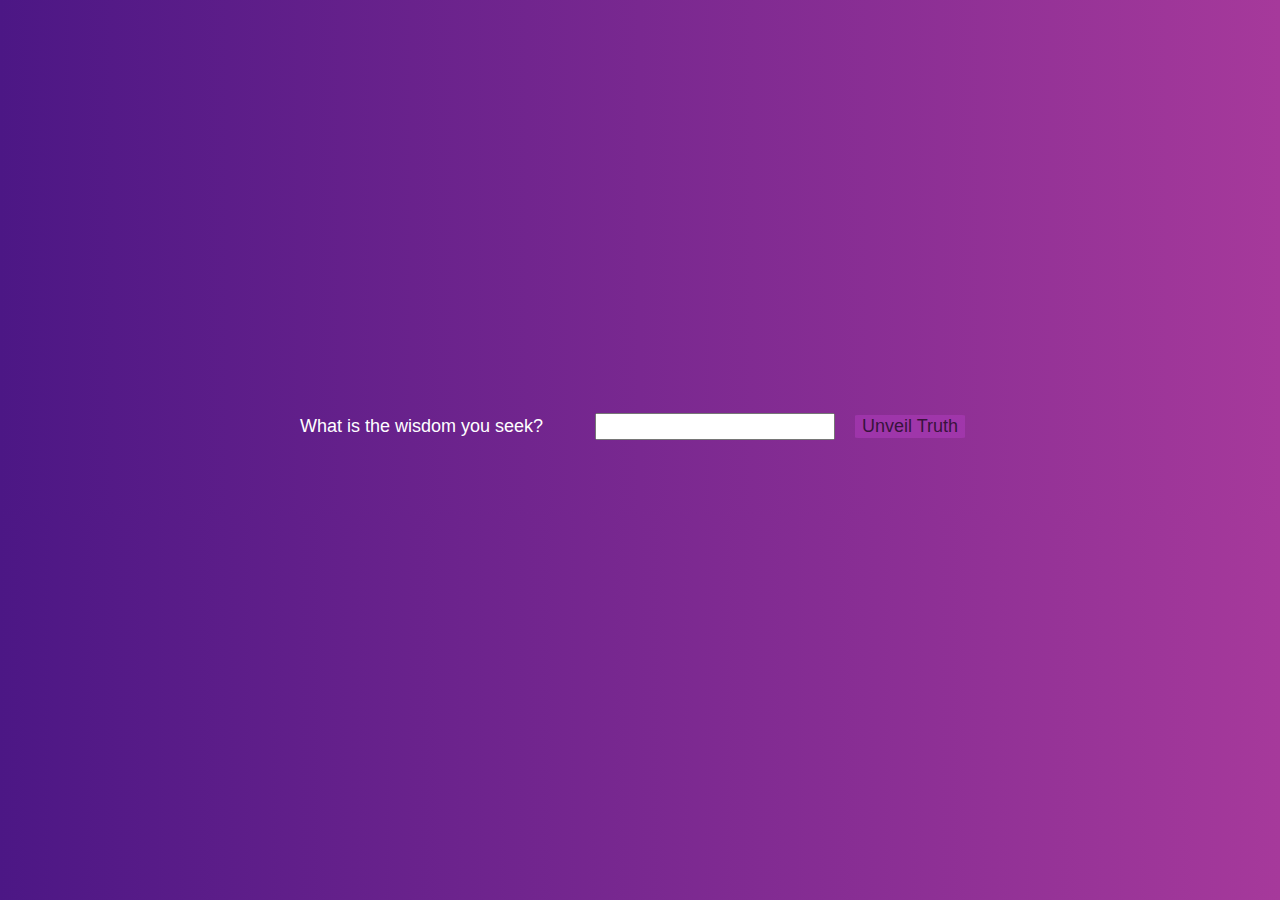
<file: Margit/DesicionMakingApp/index.html>
<!DOCTYPE html>
<html lang="en">
  <head>
    <meta charset="UTF-8" />
    <meta name="viewport" content="width=device-width, initial-scale=1.0" />
    <title>The Crystal Ball</title>
    <link rel="stylesheet" href="style.css" />
  </head>
  <body>
    <!--    <div class="div1">
      <label for="userName">What is your name?</label>
      <input type="text" id="userName" name="userName" />
      <button onclick="getUserName()">Proceed</button>
    </div>
    <p id="greeting"></p> -->
    <div class="div2">
      <label for="question">What is the wisdom you seek?</label>
      <input type="text" id="question" name="question" />
      <button onclick="getAnswer()">Unveil Truth</button>
    </div>
    <p id="wisdom"></p>
    <script src="main.js"></script>
  </body>
</html>
</file>
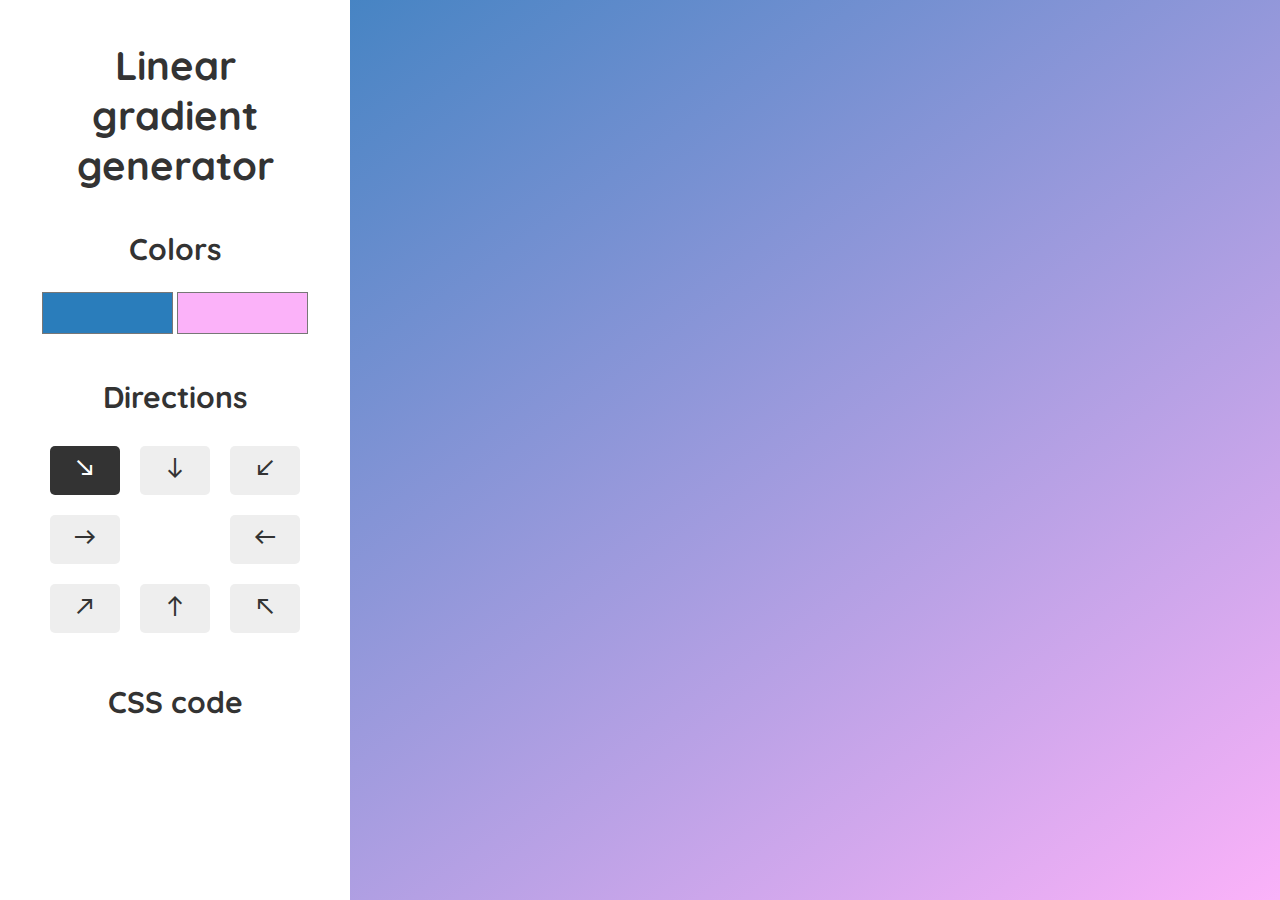
<file: Margit/LinearGradient/index.html>
<!DOCTYPE html>
<html lang="en">
  <head>
    <meta charset="UTF-8" />
    <meta name="viewport" content="width=device-width, initial-scale=1.0" />
    <title>Linear Gradient Generator</title>
    <link
      href="https://fonts.googleapis.com/css2?family=Material+Symbols+Outlined"
      rel="stylesheet"
    />
    <link rel="preconnect" href="https://fonts.googleapis.com" />
    <link rel="preconnect" href="https://fonts.gstatic.com" crossorigin />
    <link
      href="https://fonts.googleapis.com/css2?family=Quicksand&display=swap"
      rel="stylesheet"
    />
    <link rel="stylesheet" href="style.css" />
  </head>
  <body>
    <div class="container">
      <form>
        <h1>Linear gradient generator</h1>
        <h2>Colors</h2>
        <div class="colorPicker">
          <input type="color" name="color1" value="#2a7dbb" id="color1" />
          <input type="color" name="color2" value="#fbb2f9" id="color2" />
        </div>
        <h2>Directions</h2>
        <div class="directionPicker">
          <div class="direction">
            <input
              checked
              type="radio"
              name="direction"
              value="to bottom right"
              id="to_bottom_right"
            />
            <label for="to_bottom_right" id="to_bottom_right">
              <span class="material-symbols-outlined"> south_east </span>
            </label>
          </div>
          <div class="direction">
            <input
              type="radio"
              name="direction"
              value="to bottom"
              id="to_bottom"
            />
            <label for="to_bottom" id="to_bottom">
              <span class="material-symbols-outlined"> south </span>
            </label>
          </div>
          <div class="direction">
            <input
              type="radio"
              name="direction"
              value="to bottom left"
              id="to_bottom_left"
            />
            <label for="to_bottom_left" id="to_bottom_left">
              <span class="material-symbols-outlined"> south_west </span>
            </label>
          </div>
          <div class="direction">
            <input
              type="radio"
              name="direction"
              value="to right"
              id="to_right"
            />
            <label for="to_right" id="to_right">
              <span class="material-symbols-outlined"> east </span>
            </label>
          </div>
          <div class="direction"></div>
          <div class="direction">
            <input type="radio" name="direction" value="to left" id="to_left" />
            <label for="to_left" id="to_left">
              <span class="material-symbols-outlined"> west </span>
            </label>
          </div>
          <div class="direction">
            <input
              type="radio"
              name="direction"
              value="to top right"
              id="to_top_right"
            />
            <label for="to_top_right" id="to_top_right">
              <span class="material-symbols-outlined"> north_east </span>
            </label>
          </div>
          <div class="direction">
            <input type="radio" name="direction" value="to top" id="to_top" />
            <label for="to_top" id="to_top">
              <span class="material-symbols-outlined"> north </span>
            </label>
          </div>
          <div class="direction">
            <input
              type="radio"
              name="direction"
              value="to top left"
              id="to_top_left"
            />
            <label for="to_top_left" id="to_top_left">
              <span class="material-symbols-outlined"> north_west </span>
            </label>
          </div>
        </div>
        <div class="cssCode">
          <h2>CSS code</h2>
          <p class="code"></p>
        </div>
      </form>
    </div>
    <script src="main.js"></script>
  </body>
</html>
</file>
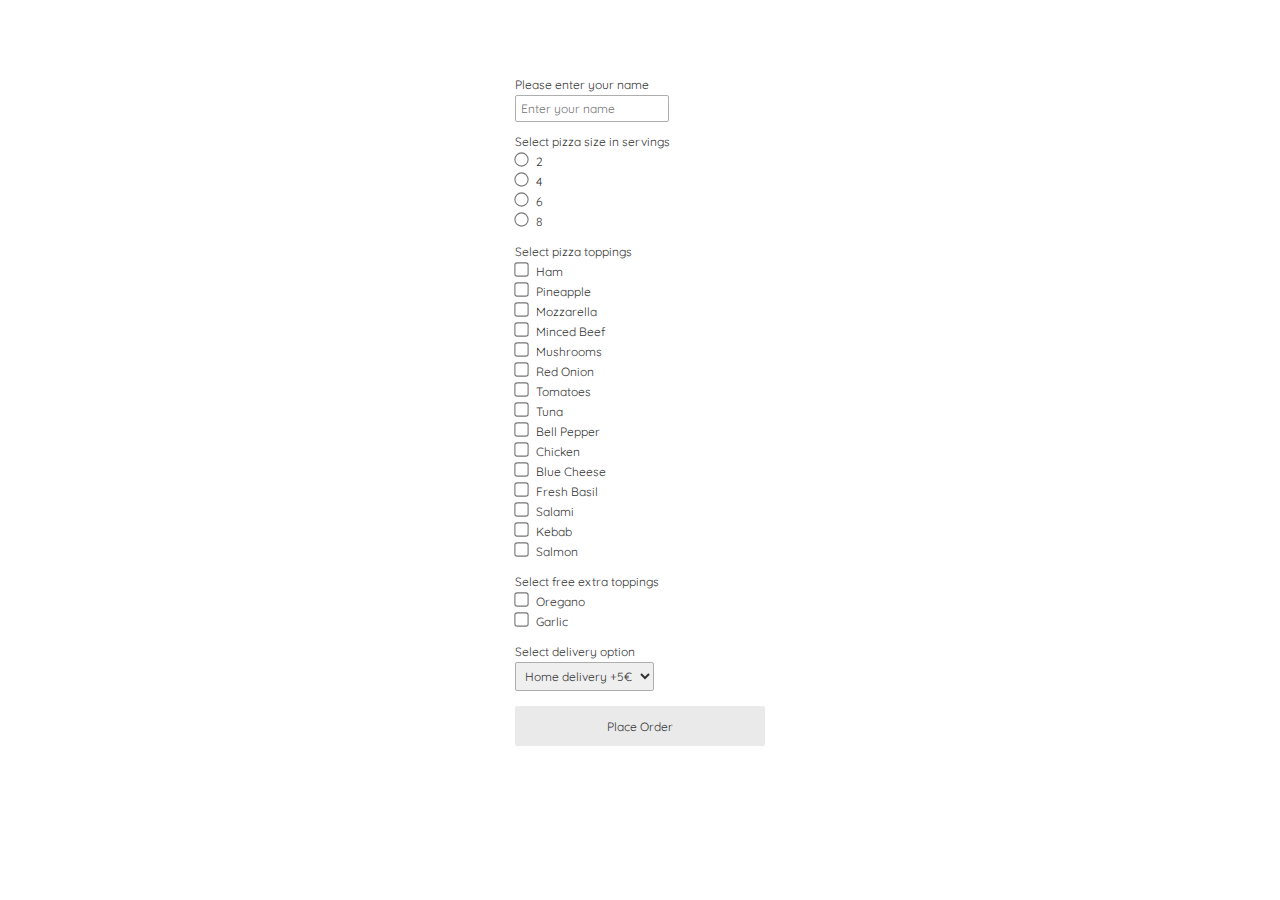
<file: Margit/PizzaOrderApp/index.html>
<!DOCTYPE html>
<html lang="en">
  <head>
    <meta charset="UTF-8" />
    <meta name="viewport" content="width=device-width, initial-scale=1.0" />
    <link rel="preconnect" href="https://fonts.googleapis.com" />
    <link rel="preconnect" href="https://fonts.gstatic.com" crossorigin />
    <link
      href="https://fonts.googleapis.com/css2?family=Quicksand&display=swap"
      rel="stylesheet"
    />
    <link rel="stylesheet" href="style.css" />
    <title>Pizza Magic</title>
  </head>
  <body>
    <div class="bg-container">
      <div class="wrapper">
        <div id="container">
          <div id="orderName">
            <form>
              <p class="inputTitle">Please enter your name</p>
              <input
                type="text"
                name="customerName"
                id="customerName"
                placeholder="Enter your name"
              />
            </form>
          </div>
          <div id="orderSize">
            <form onchange="getTotalSum()">
              <p class="inputTitle">Select pizza size in servings</p>
              <input type="radio" name="pizzaSize" id="servings2" value="2" />
              <label for="servings2">2</label>
              <br />
              <input type="radio" name="pizzaSize" id="servings4" value="4" />
              <label for="servings4">4</label>
              <br />
              <input type="radio" name="pizzaSize" id="servings6" value="6" />
              <label for="servings6">6</label>
              <br />
              <input type="radio" name="pizzaSize" id="servings8" value="8" />
              <label for="servings8">8</label>
            </form>
          </div>
          <div id="orderToppings">
            <form onchange="getTotalSum()">
              <p class="inputTitle">Select pizza toppings</p>
              <input
                type="checkbox"
                name="pizzaToppings"
                id="toppings1"
                value="Ham"
              />
              <label for="toppings1">Ham</label>
              <br />
              <input
                type="checkbox"
                name="pizzaToppings"
                id="toppings2"
                value="Pineapple"
              />
              <label for="toppings2">Pineapple</label>
              <br />
              <input
                type="checkbox"
                name="pizzaToppings"
                id="toppings3"
                value="Mozzarella"
              />
              <label for="toppings3">Mozzarella</label>
              <br />
              <input
                type="checkbox"
                name="pizzaToppings"
                id="toppings4"
                value="Minced Beef"
              />
              <label for="toppings4">Minced Beef</label>
              <br />
              <input
                type="checkbox"
                name="pizzaToppings"
                id="toppings5"
                value="Mushrooms"
              />
              <label for="toppings5">Mushrooms</label>
              <br />
              <input
                type="checkbox"
                name="pizzaToppings"
                id="toppings6"
                value="Red Onion"
              />
              <label for="toppings6">Red Onion</label>
              <br />
              <input
                type="checkbox"
                name="pizzaToppings"
                id="toppings7"
                value="Tomatoes"
              />
              <label for="toppings7">Tomatoes</label>
              <br />
              <input
                type="checkbox"
                name="pizzaToppings"
                id="toppings8"
                value="Tuna"
              />
              <label for="toppings8">Tuna</label>
              <br />
              <input
                type="checkbox"
                name="pizzaToppings"
                id="toppings9"
                value="Bell Pepper"
              />
              <label for="toppings9">Bell Pepper</label>
              <br />
              <input
                type="checkbox"
                name="pizzaToppings"
                id="toppings10"
                value="Chicken"
              />
              <label for="toppings10">Chicken</label>
              <br />
              <input
                type="checkbox"
                name="pizzaToppings"
                id="toppings11"
                value="Blue Cheese"
              />
              <label for="toppings11">Blue Cheese</label>
              <br />
              <input
                type="checkbox"
                name="pizzaToppings"
                id="toppings12"
                value="Fresh Basil"
              />
              <label for="toppings12">Fresh Basil</label>
              <br />
              <input
                type="checkbox"
                name="pizzaToppings"
                id="toppings13"
                value="Salami"
              />
              <label for="toppings13">Salami</label>
              <br />
              <input
                type="checkbox"
                name="pizzaToppings"
                id="toppings14"
                value="Kebab"
              />
              <label for="toppings14">Kebab</label>
              <br />
              <input
                type="checkbox"
                name="pizzaToppings"
                id="toppings15"
                value="Salmon"
              />
              <label for="toppings15">Salmon</label>
            </form>
          </div>
          <div id="orderExtra">
            <form onchange="getTotalSum()">
              <p class="inputTitle">Select free extra toppings</p>
              <input
                type="checkbox"
                name="extraToppings"
                id="extra1"
                value="oregano"
              />
              <label for="extra1">Oregano</label>
              <br />
              <input
                type="checkbox"
                name="extraToppings"
                id="extra2"
                value="garlic"
              />
              <label for="extra2">Garlic</label>
            </form>
          </div>
          <div id="orderDelivery">
            <form onchange="getTotalSum()">
              <p class="inputTitle">Select delivery option</p>
              <select id="deliveryOptions" name="deliveryOptions">
                <option value="homeDelivery">Home delivery +5€</option>
                <option value="eatIn">Eat in</option>
                <option value="pickup">Pickup</option>
              </select>
            </form>
          </div>
          <div id="orderPrice">
            <p id="sumTotal"></p>
          </div>
          <form>
            <button>Place Order</button>
          </form>
        </div>
      </div>
    </div>
    <script src="main.js"></script>
  </body>
</html>
</file>
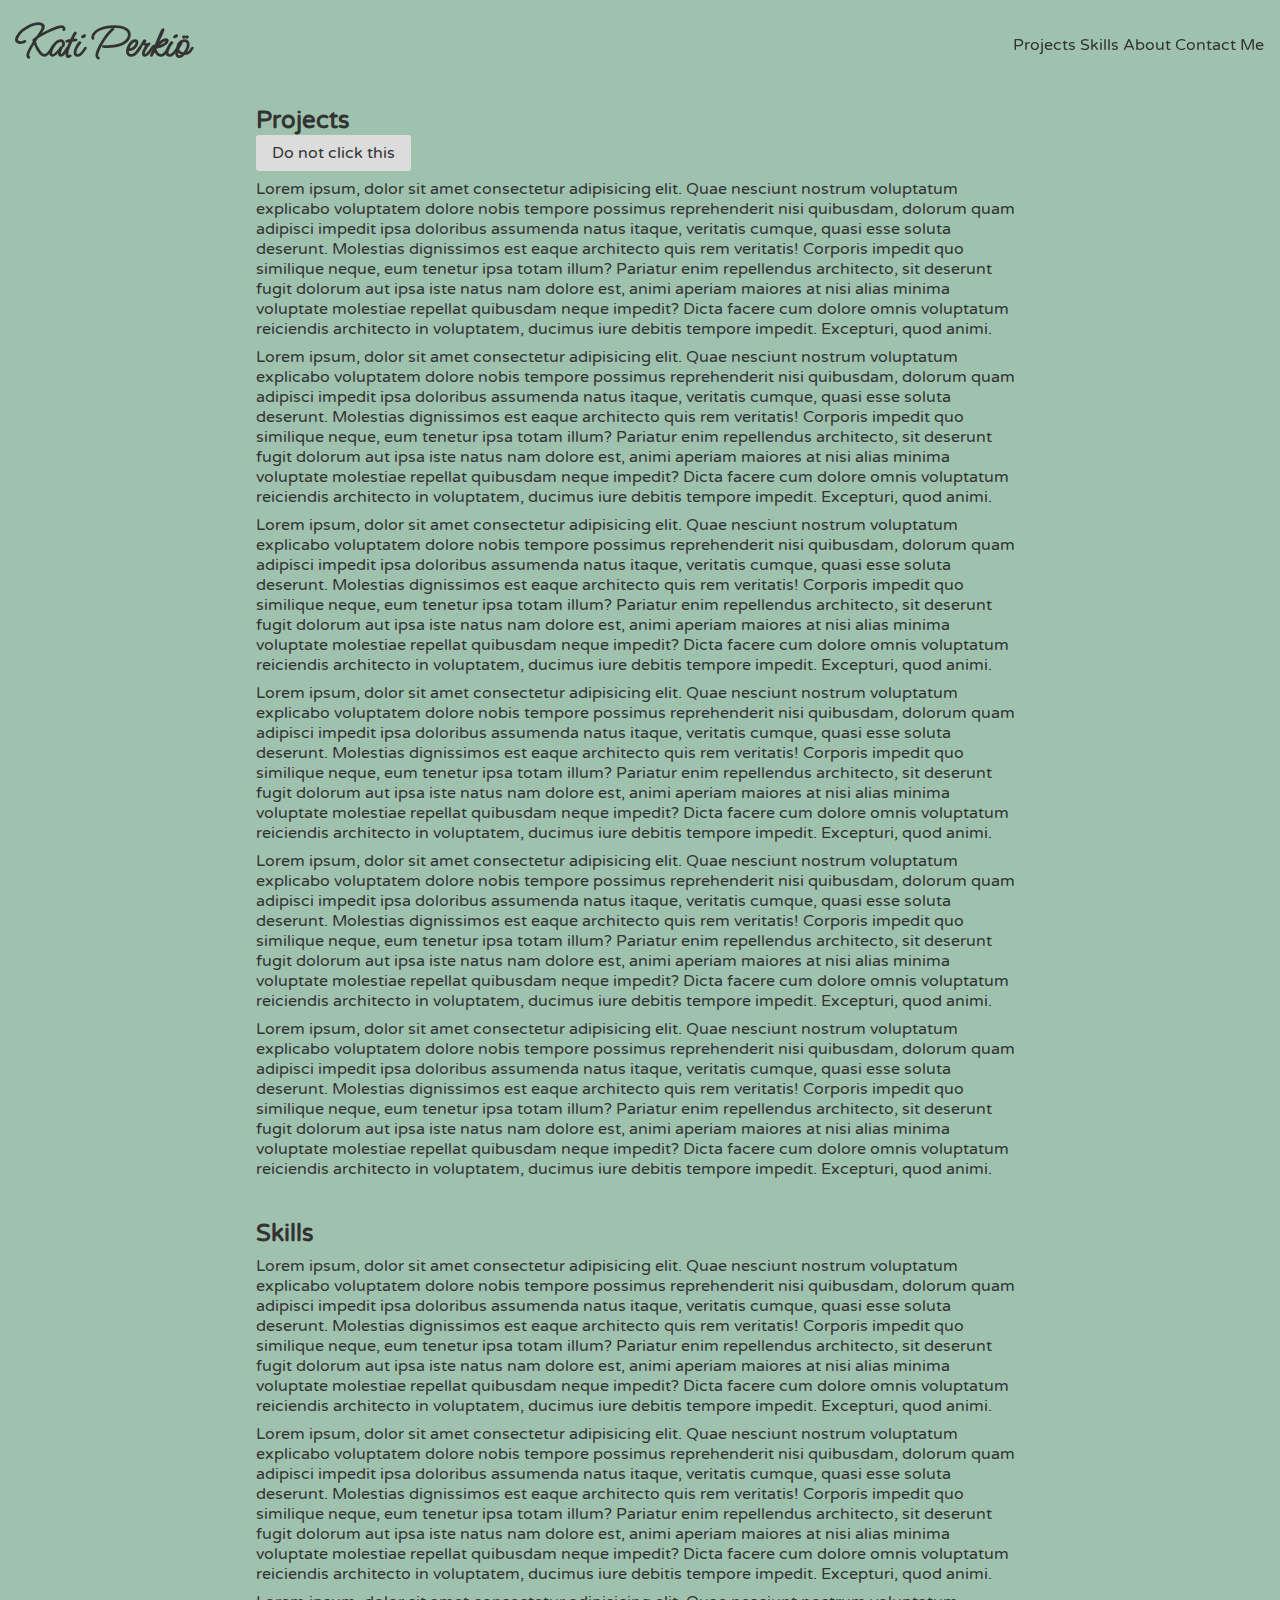
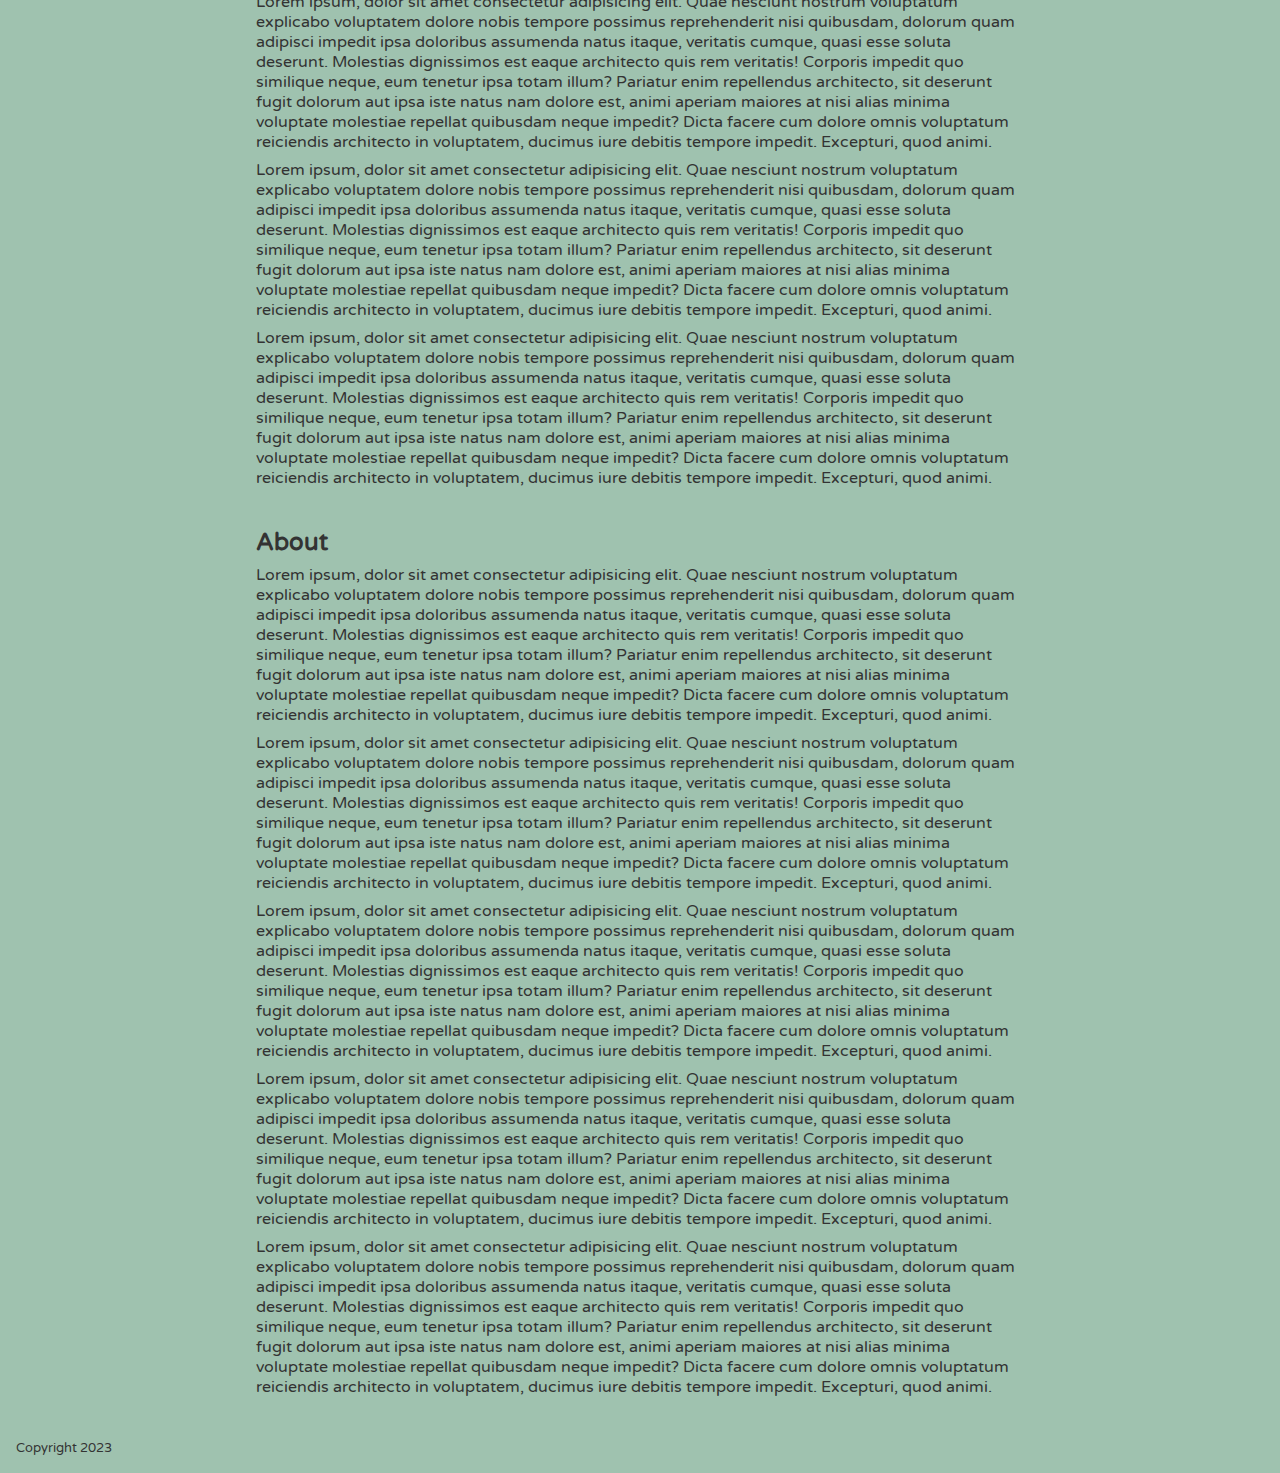
<file: Margit/TricksJS/index.html>
<!DOCTYPE html>
<html lang="en">
  <head>
    <meta charset="UTF-8" />
    <meta name="viewport" content="width=device-width, initial-scale=1.0" />
    <link rel="stylesheet" href="style.css" />
    <link rel="preconnect" href="https://fonts.googleapis.com" />
    <link rel="preconnect" href="https://fonts.gstatic.com" crossorigin />
    <link
      href="https://fonts.googleapis.com/css2?family=Ms+Madi&family=Varela+Round&display=swap"
      rel="stylesheet"
    />
    <link
      href="https://fonts.googleapis.com/css2?family=Material+Symbols+Outlined"
      rel="stylesheet"
    />
    <title>JavaScript Tricks</title>
  </head>
  <body>
    <header>
      <div id="logo">
        <h1>Kati Perkiö</h1>
      </div>
      <nav>
        <button class="mobile">
          <span class="material-symbols-outlined"> menu </span>
        </button>
        <ul>
          <li><a href="#projects">Projects</a></li>
          <li><a href="#skills">Skills</a></li>
          <li><a href="#about">About</a></li>
          <li><a href="#contact">Contact Me</a></li>
        </ul>
      </nav>
    </header>
    <main>
      <section id="projects">
        <h2>Projects</h2>
        <button class="btn" id="openModal">Do not click this</button>
        <div class="overlay">
          <div class="modal">
            <h2>Told you not to click</h2>
            <p>
              Lorem ipsum dolor sit, amet consectetur adipisicing elit. Quia
              cupiditate earum incidunt debitis distinctio modi numquam delectus
              veniam voluptatem. Dolore quaerat, eveniet nobis magnam
              repudiandae fugiat consectetur qui ea sapiente mollitia molestias
              delectus, vero temporibus dolorum necessitatibus voluptates? Illo
              possimus vitae obcaecati magnam cumque reprehenderit eius, dolore
              velit quia! Placeat nesciunt beatae dolor ipsam corporis, fuga
              provident sit optio enim iusto quaerat consequuntur, saepe, quae
              culpa aperiam deserunt. Ullam a quae fuga ab repudiandae animi, id
              incidunt eveniet delectus nostrum quo? Molestiae minima, sapiente
              quod quae hic, in a necessitatibus rem temporibus deserunt ipsam
              expedita exercitationem natus dolore repellat non?
            </p>
            <button id="closeBtn">
              <span class="material-symbols-outlined">close</span>
            </button>
          </div>
        </div>
        <p>
          Lorem ipsum, dolor sit amet consectetur adipisicing elit. Quae
          nesciunt nostrum voluptatum explicabo voluptatem dolore nobis tempore
          possimus reprehenderit nisi quibusdam, dolorum quam adipisci impedit
          ipsa doloribus assumenda natus itaque, veritatis cumque, quasi esse
          soluta deserunt. Molestias dignissimos est eaque architecto quis rem
          veritatis! Corporis impedit quo similique neque, eum tenetur ipsa
          totam illum? Pariatur enim repellendus architecto, sit deserunt fugit
          dolorum aut ipsa iste natus nam dolore est, animi aperiam maiores at
          nisi alias minima voluptate molestiae repellat quibusdam neque
          impedit? Dicta facere cum dolore omnis voluptatum reiciendis
          architecto in voluptatem, ducimus iure debitis tempore impedit.
          Excepturi, quod animi.
        </p>
        <p>
          Lorem ipsum, dolor sit amet consectetur adipisicing elit. Quae
          nesciunt nostrum voluptatum explicabo voluptatem dolore nobis tempore
          possimus reprehenderit nisi quibusdam, dolorum quam adipisci impedit
          ipsa doloribus assumenda natus itaque, veritatis cumque, quasi esse
          soluta deserunt. Molestias dignissimos est eaque architecto quis rem
          veritatis! Corporis impedit quo similique neque, eum tenetur ipsa
          totam illum? Pariatur enim repellendus architecto, sit deserunt fugit
          dolorum aut ipsa iste natus nam dolore est, animi aperiam maiores at
          nisi alias minima voluptate molestiae repellat quibusdam neque
          impedit? Dicta facere cum dolore omnis voluptatum reiciendis
          architecto in voluptatem, ducimus iure debitis tempore impedit.
          Excepturi, quod animi.
        </p>
        <p>
          Lorem ipsum, dolor sit amet consectetur adipisicing elit. Quae
          nesciunt nostrum voluptatum explicabo voluptatem dolore nobis tempore
          possimus reprehenderit nisi quibusdam, dolorum quam adipisci impedit
          ipsa doloribus assumenda natus itaque, veritatis cumque, quasi esse
          soluta deserunt. Molestias dignissimos est eaque architecto quis rem
          veritatis! Corporis impedit quo similique neque, eum tenetur ipsa
          totam illum? Pariatur enim repellendus architecto, sit deserunt fugit
          dolorum aut ipsa iste natus nam dolore est, animi aperiam maiores at
          nisi alias minima voluptate molestiae repellat quibusdam neque
          impedit? Dicta facere cum dolore omnis voluptatum reiciendis
          architecto in voluptatem, ducimus iure debitis tempore impedit.
          Excepturi, quod animi.
        </p>
        <p>
          Lorem ipsum, dolor sit amet consectetur adipisicing elit. Quae
          nesciunt nostrum voluptatum explicabo voluptatem dolore nobis tempore
          possimus reprehenderit nisi quibusdam, dolorum quam adipisci impedit
          ipsa doloribus assumenda natus itaque, veritatis cumque, quasi esse
          soluta deserunt. Molestias dignissimos est eaque architecto quis rem
          veritatis! Corporis impedit quo similique neque, eum tenetur ipsa
          totam illum? Pariatur enim repellendus architecto, sit deserunt fugit
          dolorum aut ipsa iste natus nam dolore est, animi aperiam maiores at
          nisi alias minima voluptate molestiae repellat quibusdam neque
          impedit? Dicta facere cum dolore omnis voluptatum reiciendis
          architecto in voluptatem, ducimus iure debitis tempore impedit.
          Excepturi, quod animi.
        </p>
        <p>
          Lorem ipsum, dolor sit amet consectetur adipisicing elit. Quae
          nesciunt nostrum voluptatum explicabo voluptatem dolore nobis tempore
          possimus reprehenderit nisi quibusdam, dolorum quam adipisci impedit
          ipsa doloribus assumenda natus itaque, veritatis cumque, quasi esse
          soluta deserunt. Molestias dignissimos est eaque architecto quis rem
          veritatis! Corporis impedit quo similique neque, eum tenetur ipsa
          totam illum? Pariatur enim repellendus architecto, sit deserunt fugit
          dolorum aut ipsa iste natus nam dolore est, animi aperiam maiores at
          nisi alias minima voluptate molestiae repellat quibusdam neque
          impedit? Dicta facere cum dolore omnis voluptatum reiciendis
          architecto in voluptatem, ducimus iure debitis tempore impedit.
          Excepturi, quod animi.
        </p>
        <p>
          Lorem ipsum, dolor sit amet consectetur adipisicing elit. Quae
          nesciunt nostrum voluptatum explicabo voluptatem dolore nobis tempore
          possimus reprehenderit nisi quibusdam, dolorum quam adipisci impedit
          ipsa doloribus assumenda natus itaque, veritatis cumque, quasi esse
          soluta deserunt. Molestias dignissimos est eaque architecto quis rem
          veritatis! Corporis impedit quo similique neque, eum tenetur ipsa
          totam illum? Pariatur enim repellendus architecto, sit deserunt fugit
          dolorum aut ipsa iste natus nam dolore est, animi aperiam maiores at
          nisi alias minima voluptate molestiae repellat quibusdam neque
          impedit? Dicta facere cum dolore omnis voluptatum reiciendis
          architecto in voluptatem, ducimus iure debitis tempore impedit.
          Excepturi, quod animi.
        </p>
      </section>
      <section id="skills">
        <h2>Skills</h2>
        <p>
          Lorem ipsum, dolor sit amet consectetur adipisicing elit. Quae
          nesciunt nostrum voluptatum explicabo voluptatem dolore nobis tempore
          possimus reprehenderit nisi quibusdam, dolorum quam adipisci impedit
          ipsa doloribus assumenda natus itaque, veritatis cumque, quasi esse
          soluta deserunt. Molestias dignissimos est eaque architecto quis rem
          veritatis! Corporis impedit quo similique neque, eum tenetur ipsa
          totam illum? Pariatur enim repellendus architecto, sit deserunt fugit
          dolorum aut ipsa iste natus nam dolore est, animi aperiam maiores at
          nisi alias minima voluptate molestiae repellat quibusdam neque
          impedit? Dicta facere cum dolore omnis voluptatum reiciendis
          architecto in voluptatem, ducimus iure debitis tempore impedit.
          Excepturi, quod animi.
        </p>
        <p>
          Lorem ipsum, dolor sit amet consectetur adipisicing elit. Quae
          nesciunt nostrum voluptatum explicabo voluptatem dolore nobis tempore
          possimus reprehenderit nisi quibusdam, dolorum quam adipisci impedit
          ipsa doloribus assumenda natus itaque, veritatis cumque, quasi esse
          soluta deserunt. Molestias dignissimos est eaque architecto quis rem
          veritatis! Corporis impedit quo similique neque, eum tenetur ipsa
          totam illum? Pariatur enim repellendus architecto, sit deserunt fugit
          dolorum aut ipsa iste natus nam dolore est, animi aperiam maiores at
          nisi alias minima voluptate molestiae repellat quibusdam neque
          impedit? Dicta facere cum dolore omnis voluptatum reiciendis
          architecto in voluptatem, ducimus iure debitis tempore impedit.
          Excepturi, quod animi.
        </p>
        <p>
          Lorem ipsum, dolor sit amet consectetur adipisicing elit. Quae
          nesciunt nostrum voluptatum explicabo voluptatem dolore nobis tempore
          possimus reprehenderit nisi quibusdam, dolorum quam adipisci impedit
          ipsa doloribus assumenda natus itaque, veritatis cumque, quasi esse
          soluta deserunt. Molestias dignissimos est eaque architecto quis rem
          veritatis! Corporis impedit quo similique neque, eum tenetur ipsa
          totam illum? Pariatur enim repellendus architecto, sit deserunt fugit
          dolorum aut ipsa iste natus nam dolore est, animi aperiam maiores at
          nisi alias minima voluptate molestiae repellat quibusdam neque
          impedit? Dicta facere cum dolore omnis voluptatum reiciendis
          architecto in voluptatem, ducimus iure debitis tempore impedit.
          Excepturi, quod animi.
        </p>
        <p>
          Lorem ipsum, dolor sit amet consectetur adipisicing elit. Quae
          nesciunt nostrum voluptatum explicabo voluptatem dolore nobis tempore
          possimus reprehenderit nisi quibusdam, dolorum quam adipisci impedit
          ipsa doloribus assumenda natus itaque, veritatis cumque, quasi esse
          soluta deserunt. Molestias dignissimos est eaque architecto quis rem
          veritatis! Corporis impedit quo similique neque, eum tenetur ipsa
          totam illum? Pariatur enim repellendus architecto, sit deserunt fugit
          dolorum aut ipsa iste natus nam dolore est, animi aperiam maiores at
          nisi alias minima voluptate molestiae repellat quibusdam neque
          impedit? Dicta facere cum dolore omnis voluptatum reiciendis
          architecto in voluptatem, ducimus iure debitis tempore impedit.
          Excepturi, quod animi.
        </p>
        <p>
          Lorem ipsum, dolor sit amet consectetur adipisicing elit. Quae
          nesciunt nostrum voluptatum explicabo voluptatem dolore nobis tempore
          possimus reprehenderit nisi quibusdam, dolorum quam adipisci impedit
          ipsa doloribus assumenda natus itaque, veritatis cumque, quasi esse
          soluta deserunt. Molestias dignissimos est eaque architecto quis rem
          veritatis! Corporis impedit quo similique neque, eum tenetur ipsa
          totam illum? Pariatur enim repellendus architecto, sit deserunt fugit
          dolorum aut ipsa iste natus nam dolore est, animi aperiam maiores at
          nisi alias minima voluptate molestiae repellat quibusdam neque
          impedit? Dicta facere cum dolore omnis voluptatum reiciendis
          architecto in voluptatem, ducimus iure debitis tempore impedit.
          Excepturi, quod animi.
        </p>
      </section>
      <section id="about">
        <h2>About</h2>
        <p>
          Lorem ipsum, dolor sit amet consectetur adipisicing elit. Quae
          nesciunt nostrum voluptatum explicabo voluptatem dolore nobis tempore
          possimus reprehenderit nisi quibusdam, dolorum quam adipisci impedit
          ipsa doloribus assumenda natus itaque, veritatis cumque, quasi esse
          soluta deserunt. Molestias dignissimos est eaque architecto quis rem
          veritatis! Corporis impedit quo similique neque, eum tenetur ipsa
          totam illum? Pariatur enim repellendus architecto, sit deserunt fugit
          dolorum aut ipsa iste natus nam dolore est, animi aperiam maiores at
          nisi alias minima voluptate molestiae repellat quibusdam neque
          impedit? Dicta facere cum dolore omnis voluptatum reiciendis
          architecto in voluptatem, ducimus iure debitis tempore impedit.
          Excepturi, quod animi.
        </p>
        <p>
          Lorem ipsum, dolor sit amet consectetur adipisicing elit. Quae
          nesciunt nostrum voluptatum explicabo voluptatem dolore nobis tempore
          possimus reprehenderit nisi quibusdam, dolorum quam adipisci impedit
          ipsa doloribus assumenda natus itaque, veritatis cumque, quasi esse
          soluta deserunt. Molestias dignissimos est eaque architecto quis rem
          veritatis! Corporis impedit quo similique neque, eum tenetur ipsa
          totam illum? Pariatur enim repellendus architecto, sit deserunt fugit
          dolorum aut ipsa iste natus nam dolore est, animi aperiam maiores at
          nisi alias minima voluptate molestiae repellat quibusdam neque
          impedit? Dicta facere cum dolore omnis voluptatum reiciendis
          architecto in voluptatem, ducimus iure debitis tempore impedit.
          Excepturi, quod animi.
        </p>
        <p>
          Lorem ipsum, dolor sit amet consectetur adipisicing elit. Quae
          nesciunt nostrum voluptatum explicabo voluptatem dolore nobis tempore
          possimus reprehenderit nisi quibusdam, dolorum quam adipisci impedit
          ipsa doloribus assumenda natus itaque, veritatis cumque, quasi esse
          soluta deserunt. Molestias dignissimos est eaque architecto quis rem
          veritatis! Corporis impedit quo similique neque, eum tenetur ipsa
          totam illum? Pariatur enim repellendus architecto, sit deserunt fugit
          dolorum aut ipsa iste natus nam dolore est, animi aperiam maiores at
          nisi alias minima voluptate molestiae repellat quibusdam neque
          impedit? Dicta facere cum dolore omnis voluptatum reiciendis
          architecto in voluptatem, ducimus iure debitis tempore impedit.
          Excepturi, quod animi.
        </p>
        <p>
          Lorem ipsum, dolor sit amet consectetur adipisicing elit. Quae
          nesciunt nostrum voluptatum explicabo voluptatem dolore nobis tempore
          possimus reprehenderit nisi quibusdam, dolorum quam adipisci impedit
          ipsa doloribus assumenda natus itaque, veritatis cumque, quasi esse
          soluta deserunt. Molestias dignissimos est eaque architecto quis rem
          veritatis! Corporis impedit quo similique neque, eum tenetur ipsa
          totam illum? Pariatur enim repellendus architecto, sit deserunt fugit
          dolorum aut ipsa iste natus nam dolore est, animi aperiam maiores at
          nisi alias minima voluptate molestiae repellat quibusdam neque
          impedit? Dicta facere cum dolore omnis voluptatum reiciendis
          architecto in voluptatem, ducimus iure debitis tempore impedit.
          Excepturi, quod animi.
        </p>
        <p>
          Lorem ipsum, dolor sit amet consectetur adipisicing elit. Quae
          nesciunt nostrum voluptatum explicabo voluptatem dolore nobis tempore
          possimus reprehenderit nisi quibusdam, dolorum quam adipisci impedit
          ipsa doloribus assumenda natus itaque, veritatis cumque, quasi esse
          soluta deserunt. Molestias dignissimos est eaque architecto quis rem
          veritatis! Corporis impedit quo similique neque, eum tenetur ipsa
          totam illum? Pariatur enim repellendus architecto, sit deserunt fugit
          dolorum aut ipsa iste natus nam dolore est, animi aperiam maiores at
          nisi alias minima voluptate molestiae repellat quibusdam neque
          impedit? Dicta facere cum dolore omnis voluptatum reiciendis
          architecto in voluptatem, ducimus iure debitis tempore impedit.
          Excepturi, quod animi.
        </p>
      </section>
    </main>
    <footer id="contact">
      <small>Copyright 2023</small>
      <button class="btn" id="backtotop">Back to Top</button>
    </footer>
    <script src="main.js"></script>
  </body>
</html>
</file>
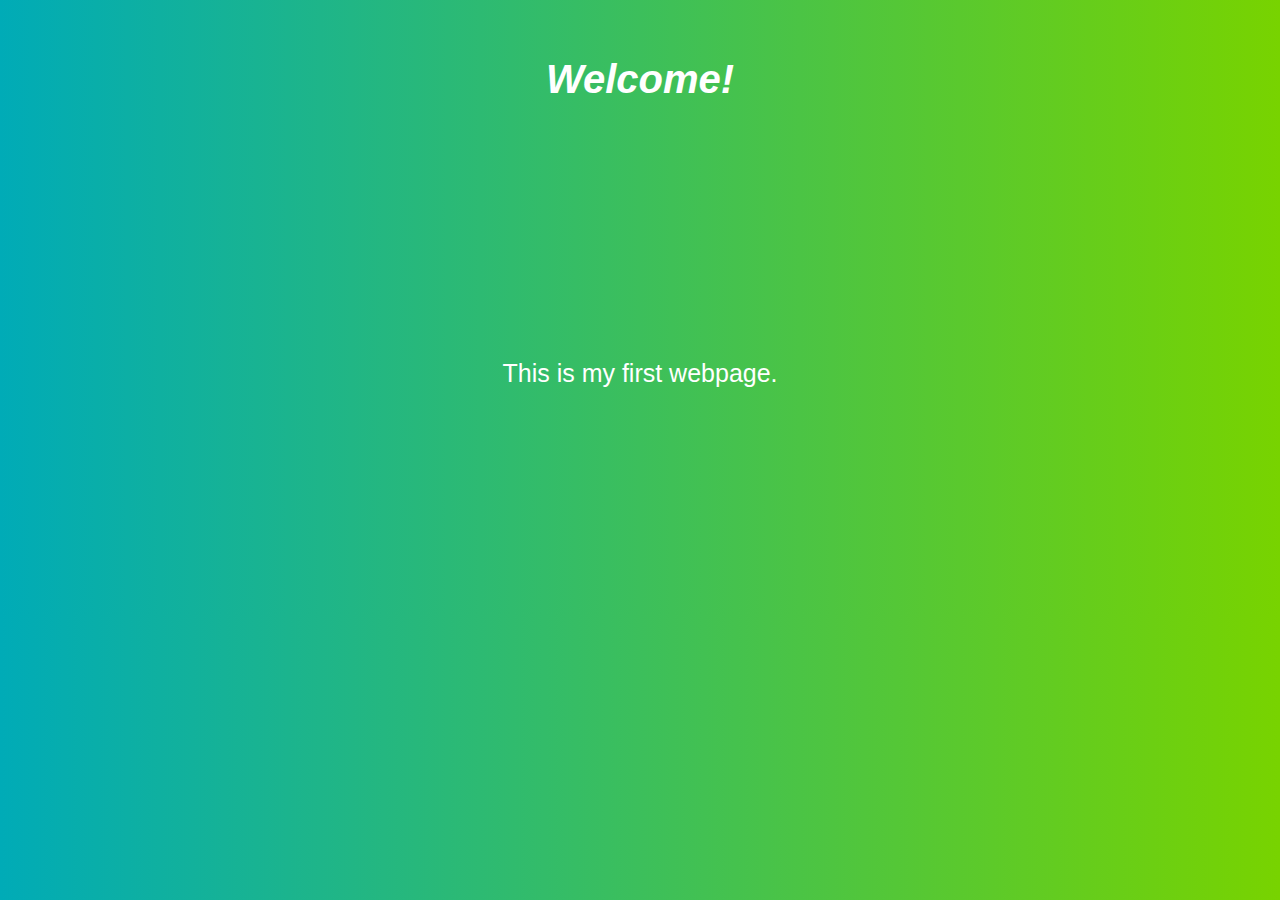
<file: Margit/Week1Task1/index.html>
<!DOCTYPE html>
<html lang="en">
<head>
    <link rel="stylesheet" href="style.css"></link> 
    <title>Kati's Webpage</title>
</head>
<body>
    <h1><i>Welcome!</i></h1>
    <p>This is my first webpage.</p>
    <script src="main.js"></script>
</body>
</html>
</file>
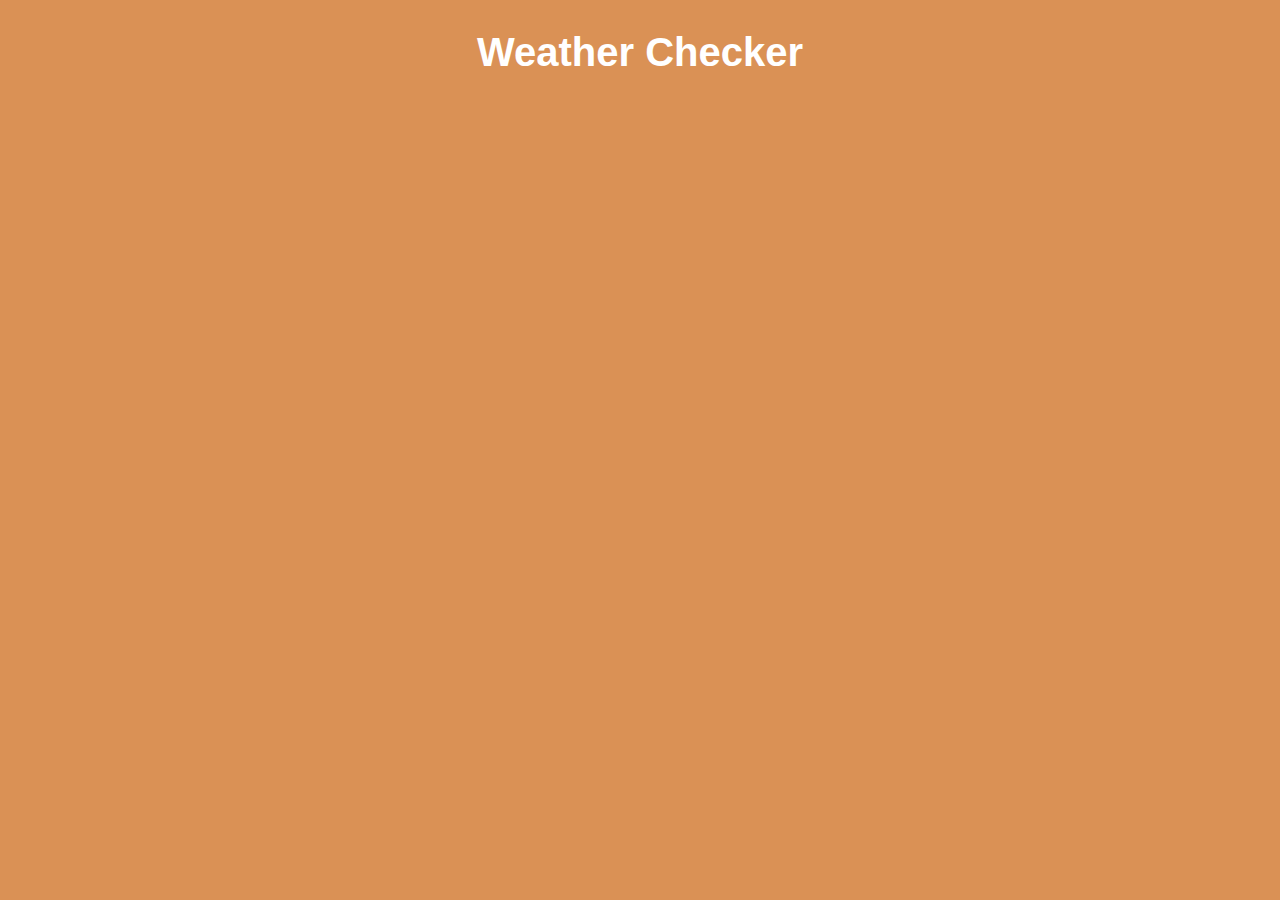
<file: Margit/Week2Task1/index.html>
<!DOCTYPE html>
<html lang="en">
  <head>
    <meta charset="UTF-8" />
    <meta name="viewport" content="width=device-width, initial-scale=1.0" />
    <link rel="stylesheet" href="style.css" />
    <script src="main.js"></script>
    <title>Conditions Lesson</title>
  </head>
  <body>
    <h1>Weather Checker</h1>
  </body>
</html>
</file>
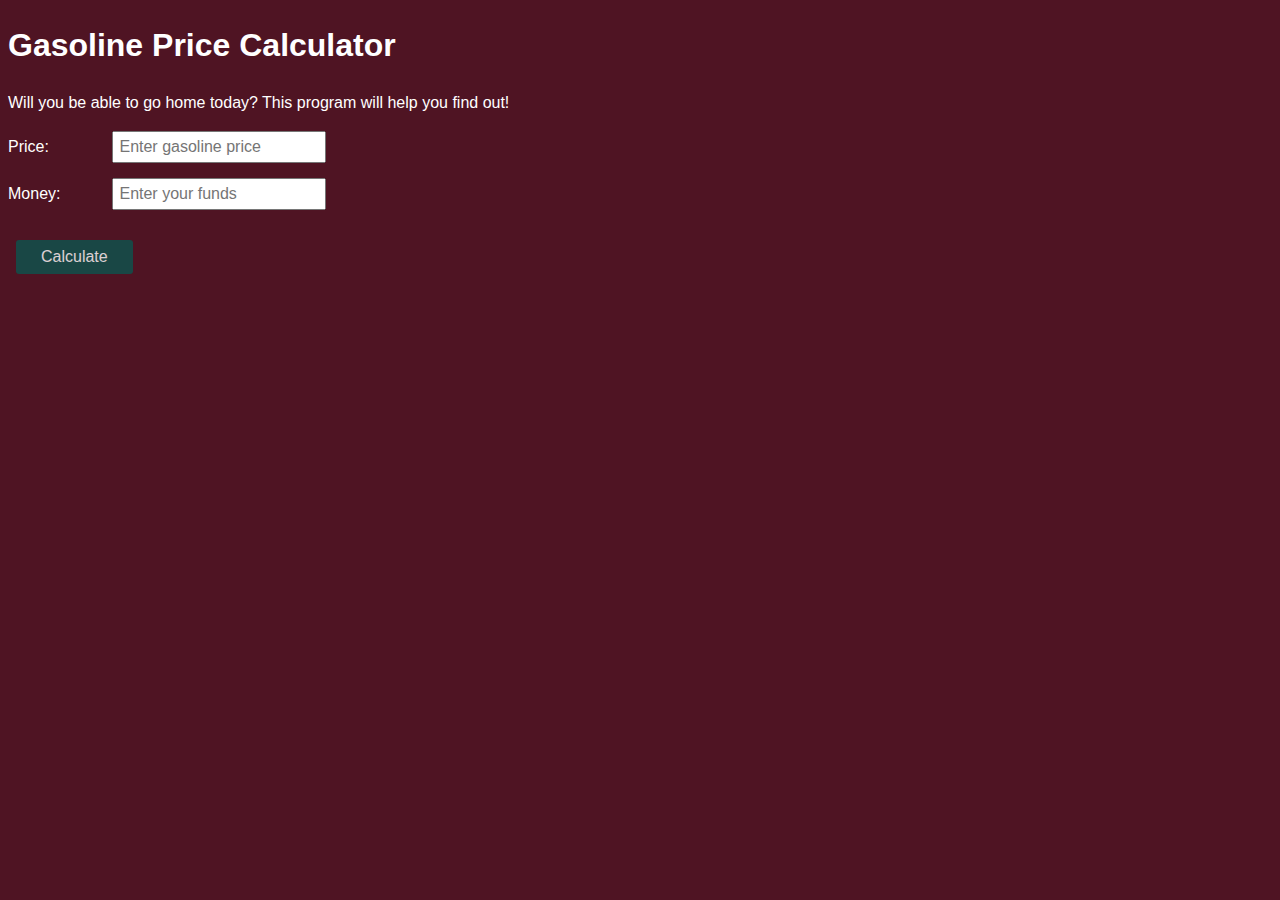
<file: Margit/Week3Task1/index.html>
<!DOCTYPE html>
<html lang="en">
  <head>
    <meta charset="UTF-8" />
    <meta name="viewport" content="width=device-width, initial-scale=1.0" />
    <link rel="stylesheet" href="style.css" />
    <title>Task 4</title>
  </head>
  <body>
    <h1>Gasoline Price Calculator</h1>
    <p>
      Will you be able to go home today? This program will help you find out!
    </p>
    <div>
      <label for="price">Price:</label>
      <input
        type="number"
        id="price"
        name="price"
        placeholder="Enter gasoline price"
      />
    </div>
    <div>
      <label for="money">Money:</label>
      <input
        type="number"
        id="money"
        name="money"
        placeholder="Enter your funds"
      />
    </div>
    <button onclick="calcGas()">Calculate</button>
    <p id="answer"></p>
    <script src="main.js"></script>
  </body>
</html>
</file>
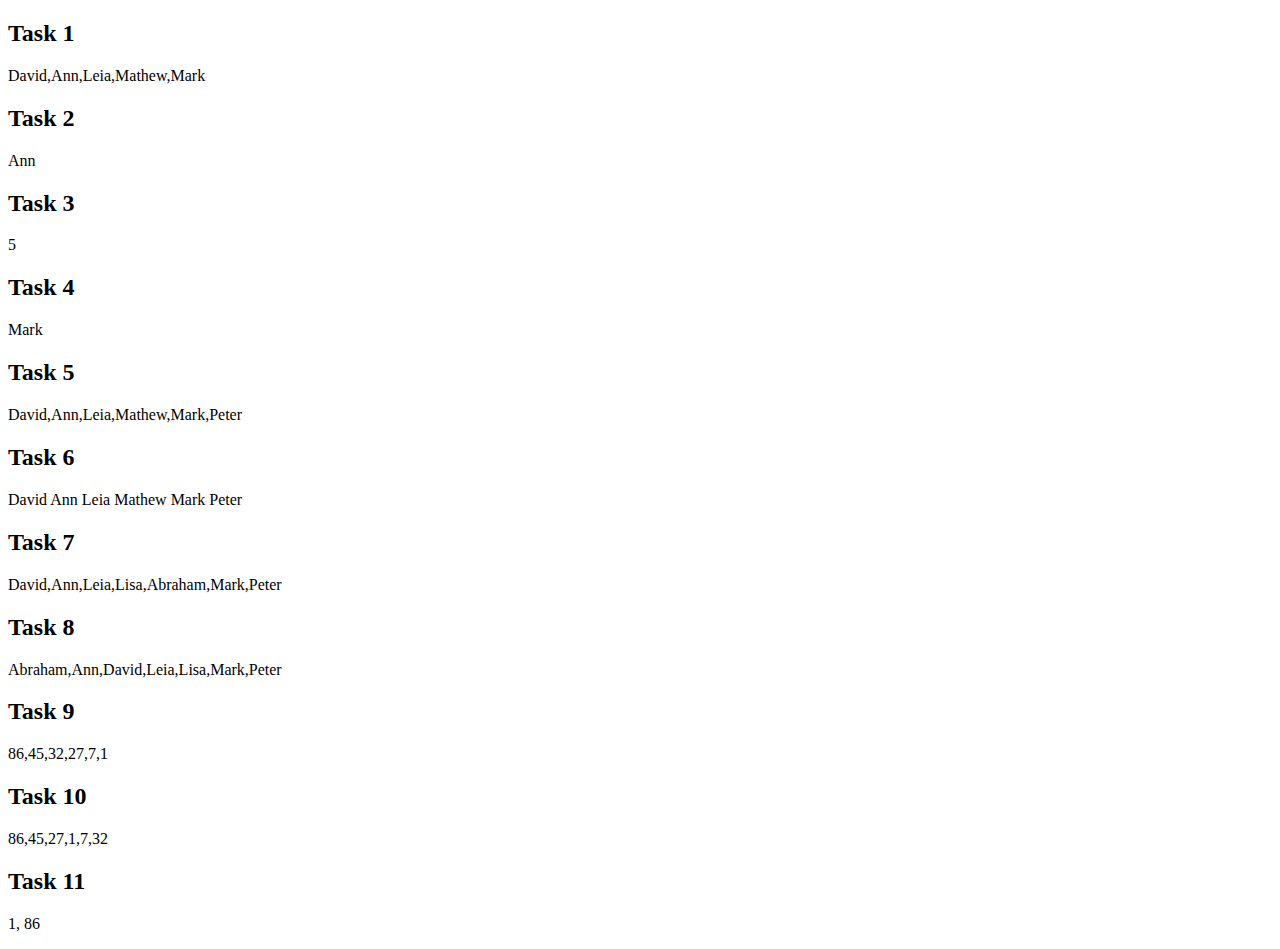
<file: Joonas/Week5Task1/array.html>
<!DOCTYPE html>
<html>
    <head>
        <title>Array exercises</title>
        <script src="arrays.js" defer></script>
    </head>
    <body>
        <h2>Task 1</h2>
        <p id="task1"></p>

        <h2>Task 2</h2>
        <p id="task2"></p>

        <h2>Task 3</h2>
        <p id="task3"></p>

        <h2>Task 4</h2>
        <p id="task4"></p>

        <h2>Task 5</h2>
        <p id="task5"></p>

        <h2>Task 6</h2>
        <p id="task6"></p>

        <h2>Task 7</h2>
        <p id="task7"></p>

        <h2>Task 8</h2>
        <p id="task8"></p>

        <h2>Task 9</h2>
        <p id="task9"></p>

        <h2>Task 10</h2>
        <p id="task10"></p>

        <h2>Task 11</h2>
        <p id="task11"></p>

    </body>
</html>
</file>
<file: Margit/DesicionMakingApp/style.css>
body {
  background-image: linear-gradient(90deg, rgb(76, 23, 133), rgb(166, 57, 155));
  color: white;
  font-family: "Futura", "Trebuchet MS", "Arial", sans-serif;
  font-size: 18px;
  display: flex;
  flex-direction: column;
  justify-content: center;
  align-items: center;
  height: auto;
}

div {
  margin: 10px 0;
}

label {
  display: inline-flex;
  width: 290px;
}

img {
  width: 650px;
  border-radius: 5%;
  opacity: 0.95;
  margin-top: 40px;
  margin-bottom: 20px;
}

input,
button {
  font-family: inherit;
  font-size: inherit;
}

button {
  margin: 0 15px;
  width: 110px;
  border: none;
  background-color: rgb(172, 59, 185);
  border-radius: 3%;
  opacity: 0.6;
  transition: 0.3s;
  display: inline-block;
  text-decoration: none;
  cursor: pointer;
}

button:hover {
  opacity: 1;
  background-color: rgb(202, 120, 211);
}

#question,
#userName {
  margin: 5px 0;
}

#greeting,
#wisdom {
  margin: 25px 0;
}

.div2 {
  margin-top: 400px;
}
</file>
<file: Margit/LinearGradient/style.css>
* {
  margin: 0;
  padding: 0;
  box-sizing: border-box;
  -webkit-font-smoothing: antialiased;
  -moz-osx-font-smoothing: grayscale;
}

html {
  font-size: 20px;
}

body {
  background-image: linear-gradient(to bottom right, #2a7dbb, #fbb2f9);
  background-repeat: no-repeat;
  background-attachment: fixed;
  font-family: "Quicksand", sans-serif;
  color: #333;
}

form {
  background: white;
  float: left;
  min-height: 100vh;
  max-width: 350px;
  text-align: center;
  padding: 2rem;
}

h2 {
  margin: 2rem auto 1rem;
}

input[type="color"] {
  background: transparent;
  border: none;
  box-shadow: none;
  width: 100%;
  height: 50px;
}

.colorPicker {
  display: flex;
}

input[type="radio"] {
  display: none;
}

label {
  background-color: #eee;
  margin: 0.5rem;
  display: block;
  padding: 0.5rem;
  border-radius: 5px;
}

.directionPicker {
  display: grid;
  grid-template-columns: repeat(3, 1fr);
}

input[type="radio"]:checked + label {
  background-color: #333;
  color: white;
}
</file>
<file: Margit/PizzaOrderApp/style.css>
* {
  margin: 0;
  padding: 0;
  box-sizing: border-box;
}

body {
  font-family: "Quicksand", sans-serif;
  color: #333;
}

.wrapper {
  padding: 50px 0;
}

.bg-container {
  width: 100%;
  min-height: 100vh;
  background: url(https://images.unsplash.com/32/Mc8kW4x9Q3aRR3RkP5Im_IMG_4417.jpg?ixlib=rb-4.0.3&ixid=M3wxMjA3fDB8MHxwaG90by1wYWdlfHx8fGVufDB8fHx8fA%3D%3D&auto=format&fit=crop&w=3870&q=80);
  background-size: cover;
  background-position: absolute;
  background-attachment: fixed;
}

#container {
  z-index: 2;
  margin: 0 auto;
  width: 300px;
  line-height: 20px;
  text-align: left;
  display: block;
  background: white;
  border-radius: 5px;
  padding: 25px 25px;
  font-size: 12px;
}

#orderSize,
#orderToppings,
#orderExtra,
#orderDelivery {
  margin-top: 10px;
}

#orderName input,
#orderDelivery select {
  padding: 5px 5px;
  font-family: "Quicksand", sans-serif;
  font-size: 12px;
  border: solid 0.1px #aeaeae;
  border-radius: 2px;
  color: #333;
}

#orderName input:focus,
#orderDelivery select:focus {
  border-color: #5e5e5e;
  box-shadow: none;
  outline: 0 none;
}

button {
  font-family: "Quicksand", sans-serif;
  font-size: 12px;
  border: none;
  border-radius: 2px;
  color: #333;
  background: #eaeaea;
  width: 100%;
  height: 40px;
}

button:hover {
  background: #dadada;
}

#orderSize label,
#orderToppings label,
#orderExtra label {
  margin-left: 5px;
}

#orderSize input,
#orderToppings input,
#orderExtra input {
  transform: scale(1.1);
  accent-color: chocolate;
}

#sumTotal {
  margin: 15px 0;
}
</file>
<file: Margit/TricksJS/style.css>
* {
  margin: 0;
  padding: 0;
  box-sizing: border-box;
  -webkit-font-smoothing: antialiased;
  -moz-osx-font-smoothing: grayscale;
}

html {
  scroll-behavior: smooth;
}

body {
  background-color: #9fc2af;
  font-family: "Varela Round", sans-serif;
  color: #333;
}

header {
  display: flex;
  position: sticky;
  top: 0;
  justify-content: space-between;
  padding: 1rem;
  align-items: center;
}

.bg {
  background-color: white;
}

li {
  display: inline-block;
}

section,
footer,
header {
  padding: 1rem;
}

section {
  scroll-margin-top: 70px;
  max-width: 800px;
  margin: 0 auto;
}

p {
  margin: 0.5rem 0;
}

.btn {
  border: none;
  box-shadow: none;
  padding: 0.5rem 1rem;
  border-radius: 3px;
  font-family: inherit;
  font-size: inherit;
  background-color: gainsboro;
  color: #333;
}

#backtotop {
  display: none;
  position: fixed;
  bottom: 2rem;
  right: 2rem;
}

a {
  text-decoration: none;
  color: #333;
}

a:visited {
  color: #333;
}

#logo {
  font-family: "Ms Madi", cursive;
  font-size: 22px;
}

.overlay {
  background-color: rgba(51, 51, 51, 0.737);
  position: fixed;
  top: 0;
  left: 0;
  height: 100vh;
  width: 100vw;
  display: none;
  justify-content: center;
  align-items: center;
}

.overlay.visible {
  display: flex;
}

/* 14ish words in one line is good readability */
.modal {
  background-color: white;
  margin: 2rem;
  padding: 1rem;
  border-radius: 5px;
  max-width: 600px;
  position: relative;
}

.mobile {
  display: none;
  background-color: transparent;
  box-shadow: none;
  border: none;
}

#closeBtn {
  position: absolute;
  top: 1rem;
  right: 1rem;
}

/* Have media at the end of the css */
@media (max-width: 820px) {
  body {
    background-color: rgb(214, 167, 175);
  }
  nav ul {
    display: none;
  }
  .mobile {
    display: block;
  }
  .btn {
    padding: 0.5rem;
  }
  ul.responsive {
    display: block;
    background-color: white;
    position: absolute;
    left: 0;
    top: 70px;
    width: 100%;
  }
  ul.responsive li {
    display: block;
    margin: 1rem;
  }
}
</file>
<file: Margit/Week1Task1/style.css>
body {
  background-image: linear-gradient(
    to right,
    rgb(0, 171, 183),
    rgb(120, 211, 0)
  );
}

h1 {
  font-family: "Gill Sans", "Gill Sans MT", Calibri, "Trebuchet MS", sans-serif;
  color: white;
  text-align: center;
  font-size: 40px;
  padding-top: 30px;
  padding-bottom: 30px;
}

p {
  font-family: "Gill Sans", "Gill Sans MT", Calibri, "Trebuchet MS", sans-serif;
  color: white;
  text-align: center;
  font-size: 25px;
  padding-top: 200px;
  padding-bottom: 200px;
}
</file>
<file: Margit/Week2Task1/style.css>
body {
  background-color: rgb(218, 145, 85);
}

h1 {
  text-align: center;
  font-size: 40px;
  color: white;
  font-family: "Trebuchet MS", sans-serif;
  margin-top: 30px;
}
</file>
<file: Margit/Week3Task1/style.css>
body {
  background-color: rgb(79, 20, 35);
  font-family: "Verdana", sans-serif;
  color: white;
  line-height: 1.5;
}

label {
  display: inline-block;
  width: 100px;
}

input {
  width: 200px;
  padding: 5px;
}

div {
  margin: 15px 0;
}

input,
button {
  font-family: inherit;
  font-size: inherit;
}

button {
  background-color: rgb(12, 84, 78);
  border: none;
  padding: 8px 25px;
  color: white;
  border-radius: 3px;
  margin: 15px 8px;
  opacity: 0.8;
  transition: 0.2s;
  display: inline-block;
  text-decoration: none;
  cursor: pointer;
}

button:hover {
  opacity: 1;
  background-color: rgb(16, 91, 83);
}
</file>
